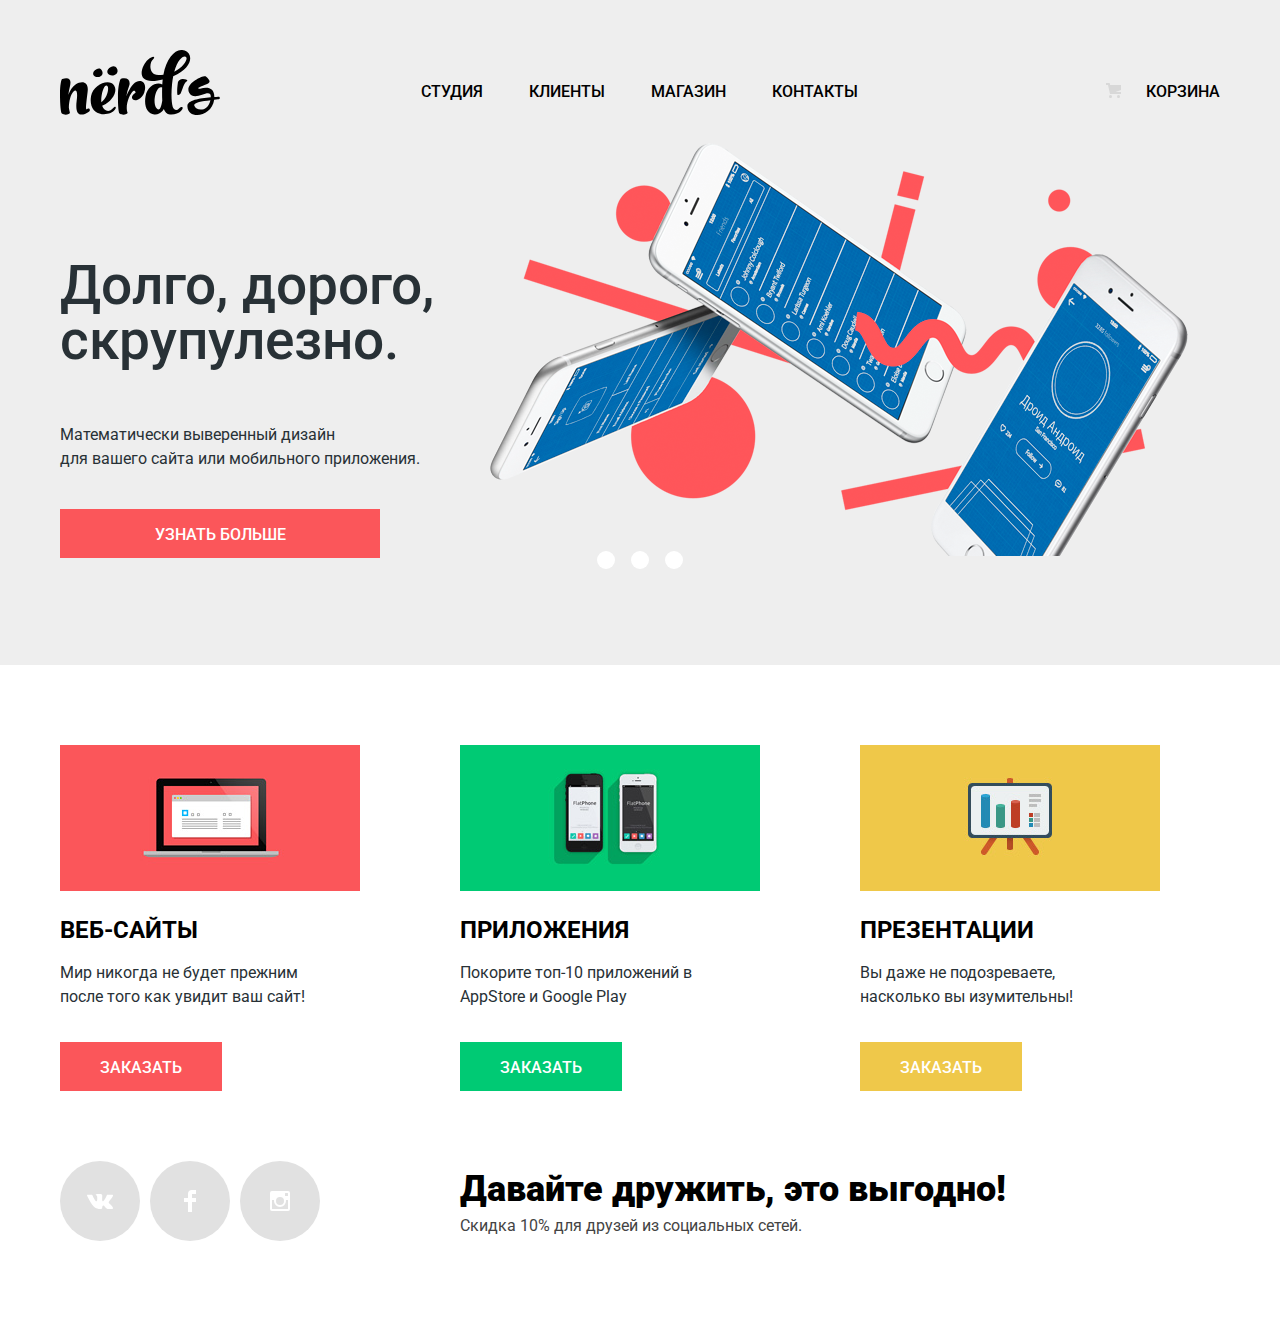
<file: index.html>
<!DOCTYPE html>
<html lang="ru">
  <head>
    <meta charset="utf-8">
    <title>Дизайн студия «nёrds»</title>
    <link href="https://fonts.googleapis.com/css?family=Roboto:400,500,700&amp;subset=cyrillic" rel="stylesheet">
    <link href="css/normalize.css" rel="stylesheet">
    <link href="css/stylesheet.css" rel="stylesheet">
  </head>
  <body>
    <header class="main-header">
      <div class="container">
        <nav class="main-navigation">
          <div class="header-col-logo">
            <a class="main-header-logo">
            <img src="img/nerds-logo.svg" width="160" height="65" alt="Логотип дизайн студии «nёrds»">
            </a>
          </div>
          <div class="header-col-site-navigation">
            <ul class="site-navigation">
              <li><a href="studio.html">Студия</a></li>
              <li><a href="clients.html">Клиенты</a></li>
              <li><a href="catalog.html">Магазин</a></li>
              <li><a href="contacts.html">Контакты</a></li>
            </ul>
          </div>
          <div class="header-col-shopping-cart">
            <ul class="shopping-cart-navigation">
              <li><a class="shopping-cart-link" href="shopping-cart.html">Корзина</a></li>
            </ul>
          </div>
        </nav>
      </div>
    </header>
    <main>
      <h1 class="visually-hidden">Дизайн студия «nёrds»</h1>
      <section class="slider">
        <div class="container flex-row">
          <h2 class="visually-hidden">Преимущества</h2>
          <div class="slider-controls">
            <i class="active"></i>
            <i></i>
            <i></i>
          </div>
          <ul class="slider-list">
            <li class="slider-item">
              <h3>Долго, дорого,<br> скрупулезно.</h3>
              <p>Математически выверенный дизайн<br> для вашего сайта или мобильного приложения.</p>
              <a class="slider-item-button button button-red" href="#">Узнать больше</a>
            </li>
            <li class="slider-item">
              <h3>Любим математику как никто другой</h3>
              <p>Никакого креатива, только математические формулы для расчета идеальных пропорций.</p>
              <a class="slider-item-button button" href="#">Узнать больше</a>
            </li>
            <li class="slider-item">
              <h3>Только ночь,<br> только хардкор</h3>
              <p>Работать днем, как все? Мы против этого.<br> Ближе к полуночи работа только начинается.</p>
              <a class="slider-item-button button" href="#">Узнать больше</a>
            </li>
          </ul>
        </div>
      </section>
      <section class="products-overview">
        <div class="container flex-row">
          <h2 class="visually-hidden">Все услуги</h2>
          <ul class="products-list">
            <li class="products-item">
              <img src="img/product-1.png" width="300" height="146" alt="Веб-саты">
              <h3>Веб-сайты</h3>
              <p>Мир никогда не будет прежним после того как увидит ваш сайт!</p>
              <a class="button button-red" href="#">Заказать</a>
            </li>
            <li class="products-item">
              <img src="img/product-2.png" width="300" height="146" alt="Приложения">
              <h3>Приложения</h3>
              <p>Покорите топ-10 приложений в AppStore и Google Play</p>
              <a class="button button-green" href="#">Заказать</a>
            </li>
            <li class="products-item">
              <img src="img/product-3.png" width="300" height="146" alt="Презентации">
              <h3>Презентации</h3>
              <p>Вы даже не подозреваете, насколько вы изумительны!</p>
              <a class="button button-yellow" href="#">Заказать</a>
            </li>
          </ul>
        </div>
      </section>
      <!-- НЕ нужно было размечать
        <section class="features">
              <h2 class="visually-hidden">О нас</h2>
              <b>Мы — маленькая, но гордая дизайн-студия из Краснодара.</b>
        <p>Исповедуем принципы минимализма и чистоты. Ставим математический расчет превыше креатива. Работаем не покладая рук, как роботы.</p>
        <h3>Выполняем заказы на разработку:</h3>
        <ul class="features-list">
                <li class="features-item">
                  Веб-сайтов любой сложности		
                </li>
          <li class="features-item">
                  Мобильных приложений для iOS и Android
                </li>
          <li class="features-item">
                  Слайдшоу и видео для корпоративных презентаций		
                </li>         
              </ul>
            </section>
         <section class="studio">
         <img src="img/colored-logo.svg" width="360" height="180" alt="Логотип дизайн студии «nёrds»">
         <p>C 2004 года Любим точность во всем:</p>
         <ul class="studio-list">
                <li class="studio-item">
                  <b>146%</b> Уровень самоотдачи		
                </li>
          <li class="studio-item">
                  <b>100%</b>Соблюдение сроков		
                </li>
          <li class="studio-item">
                  <b>50%</b>Минимальная предоплата		
                </li>
        </section>
        <section class="customers">
        <ul class="customers-list">
                <li> <a class="customer-logo"> 
          <img src="img/logo-1.png" width="199" height="68" alt="HTML Academy">
          </a>
          </li>
          <li> <a class="customer-logo"> 
          <img src="img/logo-2.png" width="209" height=90" alt="Barbershop Borodinski">
          </a>
          </li>
          <li> <a class="customer-logo"> 
          <img src="img/logo-3.png" width="185" height="52" alt="Pink">
          </a>
          </li>
          <li> <a class="customer-logo"> 
          <img src="img/logo-4.png" width="173" height="84" alt="MISHKA">
          </a>
          </li>
              </ul>
        </section>-->
    </main>
    <footer class="main-footer">
      <div class="container flex-row">
        <div class="footer-social ">
          <ul class="social-networks">
            <li>
              <a class="social-button" aria-label="Наша группа Vkontakte" href="#">
                <span class="visually-hidden">Вконтакте</span>
                <svg xmlns="http://www.w3.org/2000/svg" width="26" height="15" viewBox="0 0 26 15">
                  <path fill="#FFF" d="M16.138 11.51c.956-.309 2.18 2.04 3.483 2.939.978.681 1.727.534 1.727.534l3.473-.05s1.815-.112.957-1.554c-.071-.12-.503-1.069-2.585-3.022-2.177-2.043-1.882-1.712.739-5.244 1.597-2.153 2.236-3.468 2.036-4.028-.192-.539-1.365-.399-1.365-.399L20.69.713c-.381.001-.704.119-.851.515-.003.004-.621 1.666-1.445 3.079-1.741 2.989-2.436 3.148-2.724 2.961-.661-.433-.494-1.737-.494-2.664 0-2.897.432-4.105-.846-4.417-.427-.104-.739-.172-1.828-.182-1.392-.021-2.574 0-3.244.329-.445.223-.786.712-.579.74.26.035.843.16 1.155.586.401.552.389 1.789.389 1.789s.229 3.411-.54 3.834c-.528.29-1.25-.302-2.803-3.016-.793-1.388-1.392-2.922-1.392-2.922s-.116-.285-.326-.441c-.25-.185-.6-.244-.6-.244L.848.684S.29.7.085.946c-.182.218-.015.668-.015.668s2.909 6.881 6.203 10.347c3.02 3.182 6.452 2.971 6.452 2.971h1.555s.469-.054.709-.312c.224-.24.214-.691.214-.691s-.031-2.109.935-2.419z"/>
                </svg>
              </a>
            </li>
            <li>
              <a class="social-button" aria-label="Наша группа в Facebook" href="#">
                <span class="visually-hidden">Фейсбук</span>
                <svg xmlns="http://www.w3.org/2000/svg" width="12" height="22" viewBox="0 0 12 22">
                  <path fill="#FFF" d="M12 4V0H8a4 4 0 0 0-4 4v4H0v4h4v10h4V12h4V8H8V4h4z"/>
                </svg>
              </a>
            </li>
            <li>
              <a class="social-button" aria-label="Наша страница в Instagram" href="#">
                <span class="visually-hidden">Инстаграм</span>
                <svg xmlns="http://www.w3.org/2000/svg" width="20" height="20" viewBox="0 0 20 20">
                  <path d="M18 0H2a2 2 0 0 0-2 2v16a2 2 0 0 0 2 2h16a2 2 0 0 0 2-2V2a2 2 0 0 0-2-2zm-8 6a4 4 0 1 1-4 4 4 4 0 0 1 4-4zM2.5 18a.47.47 0 0 1-.5-.5V9h2.1a3.4 3.4 0 0 0-.1 1 6 6 0 1 0 12 0 3.4 3.4 0 0 0-.1-1H18v8.5a.47.47 0 0 1-.5.5zM18 4.5a.47.47 0 0 1-.5.5h-2a.47.47 0 0 1-.5-.5v-2a.47.47 0 0 1 .5-.5h2a.47.47 0 0 1 .5.5z" fill="#fff">
                  </path>
                </svg>
              </a>
            </li>
          </ul>
        </div>
        <div class="footer-promo">
          <p class="footer-label"><b>Давайте дружить, это выгодно!</b></p>
          <p class="footer-text">Скидка 10% для друзей из социальных сетей.</p>
        </div>
      </div>
    </footer>
    <section class="contact pop-up">
      <h2>Напишите нам</h2>
      <button class="modal-close" type="button">
      <img src="img/close-cross.svg" width="21" height="21" alt="Закрыть">
      </button>
      <form class="contact-form" action="https://echo.htmlacademy.ru" method="post">
        <p class="contact-item">
          <label for="contact-name">Ваше имя:</label>
          <input id="contact-name" type="text" name="name" value="" placeholder="Имя Фамилия">
        </p>
        <p class="contact-item">
          <label for="contact-email">Ваш e-mail:</label>
          <input id="contact-email" type="email" name="email" value="" placeholder="email@example.com">
        </p>
        <p class="contact-item">
          <label for="contact-comment">Текст письма:</label>
          <textarea name="comment" id="contact-comment" placeholder="В свободной форме"></textarea>
        </p>
        <button class="button button-red pop-up-button" type="submit">Отправить</button>
      </form>
    </section>
    <!-- НЕ нужно было размечать
      <div>
               <img src="img/map.png" width="1440" height="416" alt="Карта с адресом дизайн студии">
               <img src="img/map-marker.png" width="231" height="190" alt="Указатель на карте">
               <p class="footer-contacts">Nёrds design studio<br>
               191186, Санкт-Петербург,<br>
               ул. Б. Конюшенная, Д. 19/8<br>
               тел. +7 (812) 275-75-75<br>
               <a class="button" href="contacts.html">Напишите нам/a>
               </p>
      </div>-->
  </body>
</html>
</file>
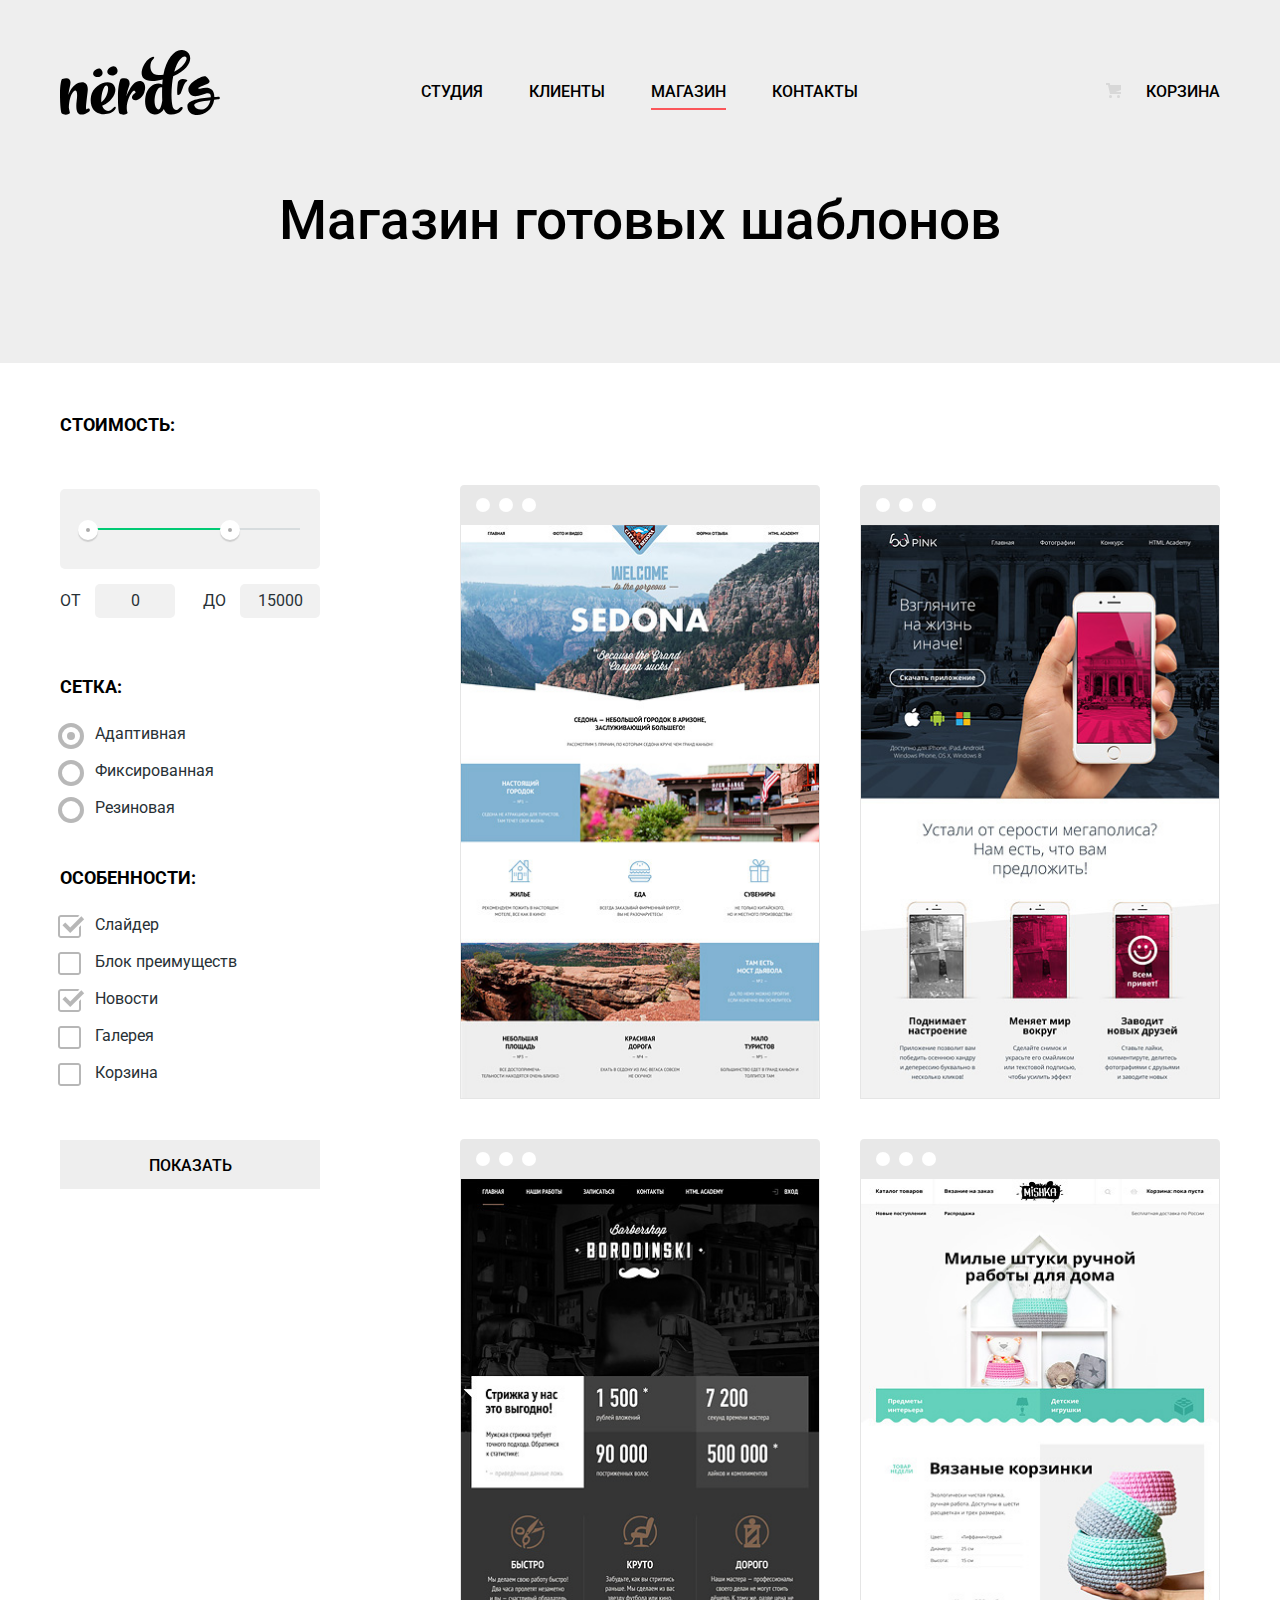
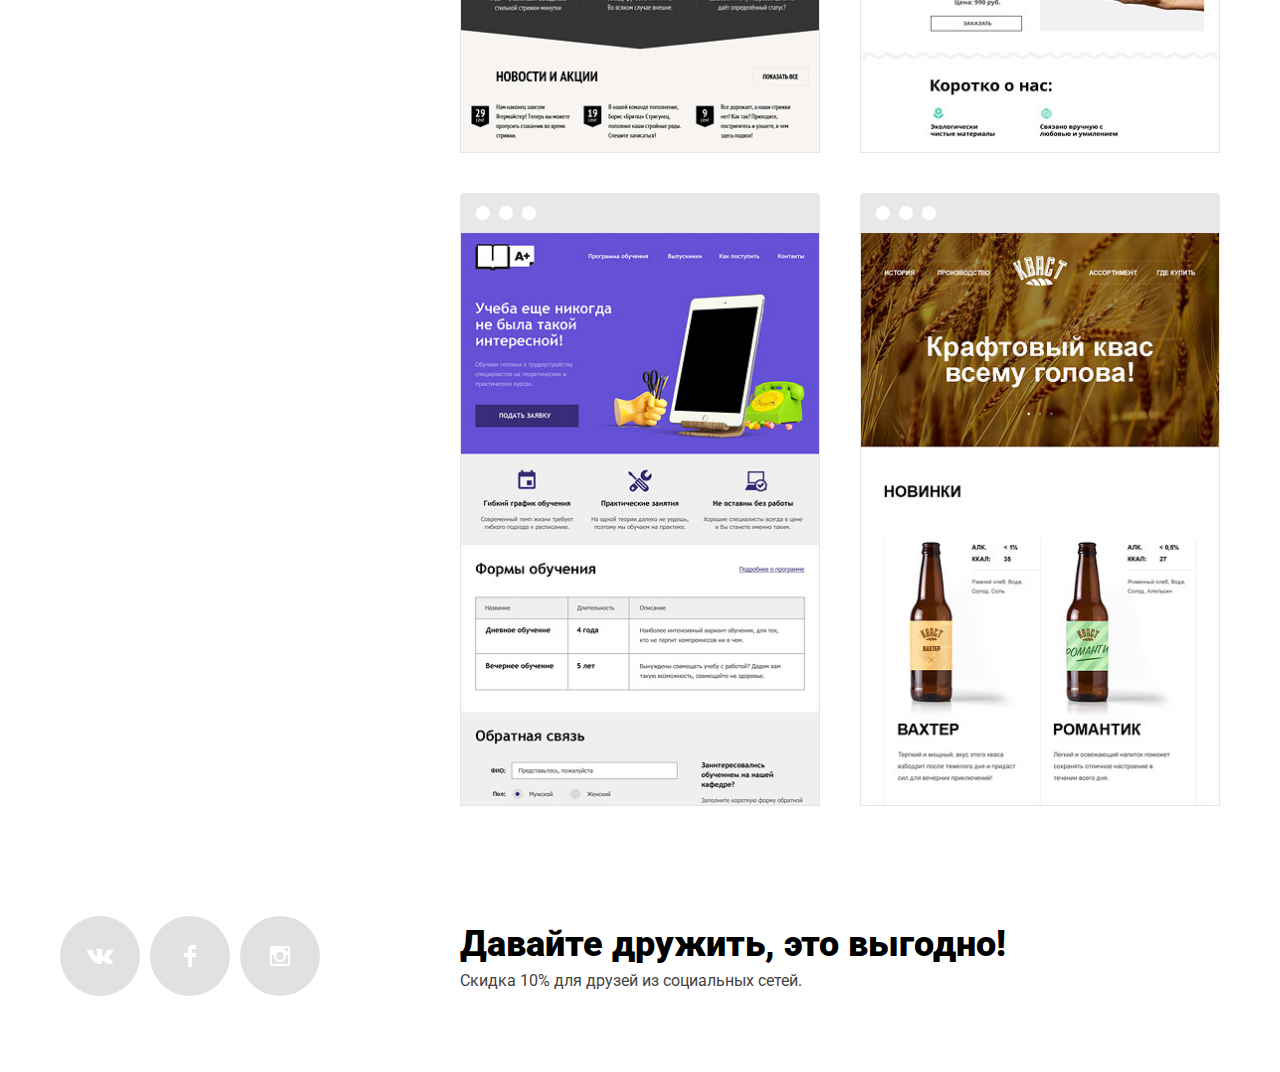
<file: catalog.html>
<!DOCTYPE html>
<html lang="ru">
  <head>
    <meta charset="utf-8">
    <title>Дизайн студия «nёrds»</title>
    <link href="https://fonts.googleapis.com/css?family=Roboto:400,500,700&amp;subset=cyrillic" rel="stylesheet">
    <link href="css/normalize.css" rel="stylesheet">
    <link href="css/stylesheet.css" rel="stylesheet">
  </head>
  <body class="inner-page">
    <header class="main-header">
      <div class="container">
        <nav class="main-navigation">
          <div class="header-col-logo">
            <a class="main-header-logo" href="index.html">
            <img src="img/nerds-logo.svg" width="160" height="65" alt="Логотип дизайн студии «nёrds»">
            </a>
          </div>
          <div class="header-col-site-navigation">
            <ul class="site-navigation">
              <li><a href="studio.html">Студия</a></li>
              <li><a href="clients.html">Клиенты</a></li>
              <li class="site-navigation-current"><a href="catalog.html">Магазин</a></li>
              <li><a href="contacts.html">Контакты</a></li>
            </ul>
          </div>
          <div class="header-col-shopping-cart">
            <ul class="shopping-cart-navigation">
              <li><a class="shopping-cart-link" href="shopping-cart.html">Корзина</a></li>
            </ul>
          </div>
        </nav>
      </div>
    </header>
    <main>
      <h1 class="page-title">Магазин готовых шаблонов</h1>
      <div class="container flex-row">
        <div class="catalog-columns">
          <section class="filters">
            <h2 class="visually-hidden">Фильтр макетов</h2>
            <form class="filter" method="get"
              action="https://echo.htmlacademy.ru">
              <fieldset class="filter-item">
                <legend>Стоимость:</legend>
                <div class="range-filter">
                  <div class="range-controls">
                    <div class="scale">
                      <div class="bar"></div>
                    </div>
                    <div class="toggle toggle-min"></div>
                    <div class="toggle toggle-max"></div>
                  </div>
                  <div class="price-controls">
                    <label class="min-price">от <input name="min-price" type="text" value="0"></label>
                    <label class="max-price">до <input name="max-price" type="text" value="15000"></label>
                  </div>
                </div>
              </fieldset>
              <fieldset>
                <legend>Сетка:</legend>
                <ul>
                  <li class="filter-option">
                    <input class="visually-hidden filter-input-radio" type="radio" name="layout-group" value="responsive" id="filter-responsive" checked>
                    <label for="filter-responsive">
                    Адаптивная
                    </label>
                  </li>
                  <li class="filter-option">
                    <input class="visually-hidden filter-input-radio" type="radio" name="layout-group" value="fixed" id="filter-fixed">
                    <label for="filter-fixed">
                    Фиксированная
                    </label>
                  </li>
                  <li class="filter-option">
                    <input class="visually-hidden filter-input-radio" type="radio" name="layout-group" value="liquid" id="filter-liquid">
                    <label for="filter-liquid">
                    Резиновая
                    </label>
                  </li>
                </ul>
              </fieldset>
              <fieldset>
                <legend>Особенности:</legend>
                <ul>
                  <li class="filter-option">
                    <input class="visually-hidden filter-input-checkbox" type="checkbox" name="slider" id="filter-slider" checked>
                    <label for="filter-slider">
                    Слайдер
                    </label>
                  </li>
                  <li class="filter-option">
                    <input class="visually-hidden filter-input-checkbox"  type="checkbox" name="advantages" id="filter-advantages">
                    <label for="filter-advantages">
                    Блок преимуществ
                    </label>
                  </li>
                  <li class="filter-option">
                    <input class="visually-hidden filter-input-checkbox" type="checkbox" name="news" id="filter-news" checked>
                    <label for="filter-news">
                    Новости
                    </label>
                  </li>
                  <li class="filter-option">
                    <input class="visually-hidden filter-input-checkbox" type="checkbox" name="gallery" id="filter-gallery">
                    <label for="filter-gallery">
                    Галерея
                    </label>
                  </li>
                  <li class="filter-option">
                    <input class="visually-hidden filter-input-checkbox" type="checkbox" name="shopcart" id="filter-shopcart">
                    <label for="filter-shopcart">
                    Корзина
                    </label>
                  </li>
                </ul>
              </fieldset>
              <button type="submit" class="button button-grey">Показать</button>
            </form>
          </section>
          <section class="catalog">
            <h2 class="visually-hidden">Список готовых шаблонов</h2>
            <ul class="catalog-list">
              <li class="catalog-item">
                <div class="browser-window"></div>
                <img src="img/template-1.jpg" width="360" height="576" alt="SEDONA - информационный сайт для туристов">
                <div class="catalog-pop-up">
                  <h3><a href="#">Sedona</a></h3>
                  <p>Информационный сайт для туристов</p>
                  <a class="button button-red" href="#"><b>9 900 руб.</b></a>
                </div>
              </li>
              <li class="catalog-item">
                <div class="browser-window"></div>
                <img src="img/template-2.jpg" width="360" height="576" alt="Продуктовый лендинг приложения для iOS и Android">
                <div class="catalog-pop-up">
                  <h3><a href="#">Pink App</a></h3>
                  <p>Продуктовый лендинг приложения для iOS и Android</p>
                  <a class="button button-red" href="#"><b>9 900 руб.</b></a>
                </div>
              </li>
              <li class="catalog-item">
                <div class="browser-window"></div>
                <img src="img/template-3.jpg" width="360" height="576" alt="Барбершоп Бородинский">
                <div class="catalog-pop-up">
                  <h3><a href="#">Barbershop</a></h3>
                  <p>Сайт салона красоты. Для мужчин, да.</p>
                  <a class="button button-red" href="#"><b>9 900 руб.</b></a>
                </div>
              </li>
              <li class="catalog-item">
                <div class="browser-window"></div>
                <img src="img/template-4.jpg" width="360" height="576" alt="Интернет магазин вязаных игрушек">
                <div class="catalog-pop-up">
                  <h3><a href="#">Mishka</a></h3>
                  <p>Интернет магазин вязаных игрушек</p>
                  <a class="button button-red" href="#"><b>9 900 руб.</b></a>
                </div>
              </li>
              <li class="catalog-item">
                <div class="browser-window"></div>
                <img src="img/template-5.jpg" width="360" height="576" alt="Лендинг курсов повышения квалификации">
                <div class="catalog-pop-up">
                  <h3><a href="#">A plus</a></h3>
                  <p>Лендинг курсов повышения квалификации</p>
                  <a class="button button-red" href="#"><b>9 900 руб.</b></a>
                </div>
              </li>
              <li class="catalog-item">
                <div class="browser-window"></div>
                <img src="img/template-6.jpg" width="360" height="576" alt="Промо-сайт производителя крафтового кваса">
                <div class="catalog-pop-up">
                  <h3><a href="#">Кваст</a></h3>
                  <p>Промо-сайт производителя крафтового кваса</p>
                  <a class="button button-red" href="#"><b>9 900 руб.</b></a>
                </div>
              </li>
            </ul>
          </section>
        </div>
      </div>
    </main>
    <footer class="main-footer">
      <div class="container flex-row">
        <div class="footer-social ">
          <ul class="social-networks">
            <li>
              <a class="social-button" aria-label="Наша группа Vkontakte" href="#">
                <span class="visually-hidden">Вконтакте</span>
                <svg xmlns="http://www.w3.org/2000/svg" width="26" height="15" viewBox="0 0 26 15">
                  <path fill="#FFF" d="M16.138 11.51c.956-.309 2.18 2.04 3.483 2.939.978.681 1.727.534 1.727.534l3.473-.05s1.815-.112.957-1.554c-.071-.12-.503-1.069-2.585-3.022-2.177-2.043-1.882-1.712.739-5.244 1.597-2.153 2.236-3.468 2.036-4.028-.192-.539-1.365-.399-1.365-.399L20.69.713c-.381.001-.704.119-.851.515-.003.004-.621 1.666-1.445 3.079-1.741 2.989-2.436 3.148-2.724 2.961-.661-.433-.494-1.737-.494-2.664 0-2.897.432-4.105-.846-4.417-.427-.104-.739-.172-1.828-.182-1.392-.021-2.574 0-3.244.329-.445.223-.786.712-.579.74.26.035.843.16 1.155.586.401.552.389 1.789.389 1.789s.229 3.411-.54 3.834c-.528.29-1.25-.302-2.803-3.016-.793-1.388-1.392-2.922-1.392-2.922s-.116-.285-.326-.441c-.25-.185-.6-.244-.6-.244L.848.684S.29.7.085.946c-.182.218-.015.668-.015.668s2.909 6.881 6.203 10.347c3.02 3.182 6.452 2.971 6.452 2.971h1.555s.469-.054.709-.312c.224-.24.214-.691.214-.691s-.031-2.109.935-2.419z"/>
                </svg>
              </a>
            </li>
            <li>
              <a class="social-button" aria-label="Наша группа в Facebook" href="#">
                <span class="visually-hidden">Фейсбук</span>
                <svg xmlns="http://www.w3.org/2000/svg" width="12" height="22" viewBox="0 0 12 22">
                  <path fill="#FFF" d="M12 4V0H8a4 4 0 0 0-4 4v4H0v4h4v10h4V12h4V8H8V4h4z"/>
                </svg>
              </a>
            </li>
            <li>
              <a class="social-button" aria-label="Наша страница в Instagram" href="#">
                <span class="visually-hidden">Инстаграм</span>
                <svg xmlns="http://www.w3.org/2000/svg" width="20" height="20" viewBox="0 0 20 20">
                  <path d="M18 0H2a2 2 0 0 0-2 2v16a2 2 0 0 0 2 2h16a2 2 0 0 0 2-2V2a2 2 0 0 0-2-2zm-8 6a4 4 0 1 1-4 4 4 4 0 0 1 4-4zM2.5 18a.47.47 0 0 1-.5-.5V9h2.1a3.4 3.4 0 0 0-.1 1 6 6 0 1 0 12 0 3.4 3.4 0 0 0-.1-1H18v8.5a.47.47 0 0 1-.5.5zM18 4.5a.47.47 0 0 1-.5.5h-2a.47.47 0 0 1-.5-.5v-2a.47.47 0 0 1 .5-.5h2a.47.47 0 0 1 .5.5z" fill="#fff">
                  </path>
                </svg>
              </a>
            </li>
          </ul>
        </div>
        <div class="footer-promo">
          <p class="footer-label"><b>Давайте дружить, это выгодно!</b></p>
          <p class="footer-text">Скидка 10% для друзей из социальных сетей.</p>
        </div>
      </div>
    </footer>
    <section class="contact pop-up">
      <h2>Напишите нам</h2>
      <button class="modal-close" type="button">
      <img src="img/close-cross.svg" width="21" height="21" alt="Закрыть">
      </button>
      <form class="contact-form" action="https://echo.htmlacademy.ru" method="post">
        <p class="contact-item">
          <label for="contact-name">Ваше имя:</label>
          <input id="contact-name" type="text" name="name" value="" placeholder="Имя Фамилия">
        </p>
        <p class="contact-item">
          <label for="contact-email">Ваш e-mail:</label>
          <input id="contact-email" type="email" name="email" value="" placeholder="email@example.com">
        </p>
        <p class="contact-item">
          <label for="contact-comment">Текст письма:</label>
          <textarea name="comment" id="contact-comment" placeholder="В свободной форме"></textarea>
        </p>
        <button class="button button-red pop-up-button" type="submit">Отправить</button>
      </form>
    </section>
    <!-- НЕ нужно было размечать
      <div>
               <img src="img/map.png" width="1440" height="416" alt="Карта с адресом дизайн студии">
               <img src="img/map-marker.png" width="231" height="190" alt="Указатель на карте">
               <p class="footer-contacts">Nёrds design studio<br>
               191186, Санкт-Петербург,<br>
               ул. Б. Конюшенная, Д. 19/8<br>
               тел. +7 (812) 275-75-75<br>
               <a class="button" href="contacts.html">Напишите нам/a>
               </p>
      </div>-->
  </body>
</html>
</file>
<file: css/stylesheet.css>
body {
  margin: 0;
  font-family: "Roboto", Helvetica, Arial, sans-serif;
  font-size: 16px;
  line-height: 24px;
  font-weight: 400;
  color: #283136;
  background-color: #ffffff; 
}

a {
  text-decoration: none;
  color: #000000;
}

.container {
  width: 1200px;
  margin: 0 auto;
  padding: 0 20px;
  box-sizing: border-box;
}

.flex-row {
  display: flex;
}

img {
  max-width: 100%;
  height: auto;
}

.visually-hidden {
  position: absolute;
  width: 1px;
  height: 1px;
  clip: rect(0, 0, 0, 0);
}

.main-header {
  background-color: #eeeeee;
  padding-top: 50px;
}

 .main-header-logo {
  height: 65px;
  order: 0;
 }

.header-col-logo {
  width: 300px;	
}

.header-col-site-navigation {
  width: 560px;	
  padding-left: 82px;
  align-items: flex-end;
}

.header-col-shopping-cart {
  width: 300px;	
 }

.slider-item {
  display: none;
}

.slider-item:nth-child(1) {
  display: block;
}

.slider {
  position: relative;
  background-color: #eeeeee;
  margin-bottom: 80px;
}

.slider-controls {
  position: absolute;
  left: 50%;
  bottom: 104px;
  z-index: 100;
  
  width: 160px;
  height: 18px;

  text-align: center;
  font-size: 0;
  transform: translateX(-50%);
}

.slider-controls i {
  position: relative;
  display: inline-block;
  width: 18px;
  height: 18px;
  padding: 8px;
  border-radius: 50%;
  cursor: pointer;
}
  
.slider-controls i::after {
  content: "";
  position: absolute;
  top: 8px;
  left: 8px;
  z-index: 1;
  width: 18px;
  height: 18px;
  
  background: #ffffff;
  border-radius: 50%;
}

.slider-controls .active::before {
  
}

.slider-list {
  width: 100%;
  margin: 0;
  margin-bottom: 27px;
  padding: 0;
  list-style: none;
}

.slider-item {
  display: none;
  padding: 78px 0 80px 0;
}

.slider-item:nth-child(1) {
  display: block;
}

.slider-item:nth-child(1) {
  background-image: url("../img/slide-1.png");
  background-repeat: no-repeat;
  background-position: 93% 18px;
}

.slider-item:nth-child(2) {
  background-image: url("../img/slide-2.png");
  background-repeat: no-repeat;
  background-position: 100% 0;
}

.slider-item:nth-child(3) {
  background-image: url("../img/slide-3.png");
  background-repeat: no-repeat;
  background-position: 100% 20px;
}

.slider-item h3 {
  font-size: 55px;
  line-height: 55px;
  font-weight: 500;
}

.slider-item p {
  max-width: 430px;
  margin: 0;
  margin-bottom: 38px;
}

.slider-item-button {
  display: block;
  width: 240px;
  padding: 13px 0;
}

.visually-hidden:not(:focus):not(:active),
input[type="checkbox"].visually-hidden,
input[type="radio"].visually-hidden {
  position: absolute;
  width: 1px;
  height: 1px;
  margin: -1px;
  border: 0;
  padding: 0;
  white-space: nowrap;
  clip-path: inset(100%);
  clip: rect(0 0 0 0);
  overflow: hidden;
}

.main-header-logo:hover,
.main-header-logo:focus {
  opacity: 0.8; 
}

.main-header-logo:active {
  opacity: 0.3; 	
}

.main-navigation {
  font-size: 16px;
  line-height: 30px;
  color: #000000;
  background-color: #eeeeee;
  width: 100%;
  display: flex;
  align-items: flex-end;
  flex-direction: row;
  justify-content: space-between;
  margin: 0;
  padding: 0;
 }

.site-navigation {
  display: flex;
  flex-wrap: wrap;
  margin: 0;
  padding: 0;
  list-style: none;
}
.site-navigation ul {
  margin: 0;
  padding: 0;
}

.site-navigation li {
  margin-right: 46px;
}

.site-navigation a:last-child {
  margin-right: 0;
}

.site-navigation-current {
  position: relative;
}

.site-navigation-current a:not([href]) {
  background-color: #eeeeee;
 }

.site-navigation-current::after {
  content: "";

  position: absolute;
  right: 0;
  bottom: 15px;
  left: 0;
  height: 2px;

  background-color: #fb565a;
}

.site-navigation,
.shopping-cart-navigation {
  list-style: none;
  font-weight: 500;
}

.site-navigation,
.shopping-cart-navigation {
  color: #000000;
  text-transform: uppercase;
}

.site-navigation a,
.shopping-cart-navigation a {
  padding-bottom: 18px;
}

.shopping-cart-navigation {
  display: flex;
  padding: 0;
  margin: 0;
  margin-left: auto;
  list-style: none;
}
  
.shopping-cart-navigation {
  justify-content: flex-end;	
}

.shopping-cart-navigation .shopping-cart-link {
  position: relative;
  padding-left: 50px;
}

.shopping-cart-link::before {
  content: "";
  position: absolute;
  top: 6px;
  left: 10px;
  width: 16px;
  height: 16px;
  background-image: url("../img/cart-icon.svg");
  background-repeat: no-repeat;
  background-position: 0 0;
  opacity: 0.3;
}

.site-navigation a,
.shopping-cart-navigation a {
  display: block;
  vertical-align: middle;
}

.site-navigation a:hover,
.site-navigation a:focus {
 color: #fb565a;
 outline: none;
}

.shopping-cart-navigation a:hover,
.shopping-cart-navigation a:focus {
  color: #fb565a;
  outline: none;
}

.site-navigation a:active,
.shopping-cart-navigation a:active {
  color: rgba(0, 0, 0, 0.3);
}

.catalog-list {
  display: flex;
  flex-wrap: wrap;
  padding: 0;
  margin: 0;
  list-style: none;
  margin-top: 75px;
}

.browser-window {
  opacity: 0.12;
  background-image: url(../img/browser.svg); 
  height: 40px;
  width: 360px;
}

.catalog {
  width: 760px;
 }
  
.catalog-columns {
  display: flex;
  justify-content: space-between;
}

.catalog-item:hover .browser-window{
  opacity: 1; 
  box-shadow: 0px 6px 15px 0px rgba(0, 0, 0, 0.25);	
}

.catalog-item:hover {
  box-shadow: 0px 6px 15px 0px rgba(0, 0, 0, 0.25);	
}

.catalog-item {
  position:relative;
  text-transform: uppercase;
  width: 360px;
  margin-bottom: 40px;
  margin-right: 40px;
}

.catalog-item:nth-child(2n) {
  margin-right: 0;
}

.catalog-item a {
  display: flex;
  flex-direction: column;
}

.catalog-item p {
  display: block;
  text-transform: none;
  color: #666666;
  line-height: 18px;
}

.catalog-item h3 {
  order: 1;
  color: #000000;
  font-size: 18px;
  line-height: 30px;
}

.catalog-item img {
  display: block;
  border: 1px solid rgba(0,1,1,0.1);
  box-sizing: border-box;
  border-top: none;
}

.catalog-pop-up {
  display: flex;
  position:absolute;
  left:0;
  bottom:0;
  text-align: center;
  padding: 35px 60px 43px;
  display:none;
  background-color: #eeeeee;
 }
 
.catalog-pop-up h3 {
  margin: 0;
}
 
.catalog-item:hover .catalog-pop-up {
  display:block;
}

.page-title {
  color: #000000;
  font-size: 55px;
  line-height: 55px;	
  font-weight: 500;
  text-align: center;
  background-color: #eeeeee;
  margin: 0;
  padding: 0;
  padding-top: 68px;
  padding-bottom: 115px;
  margin-bottom: 47px;
}

.page-title h1 {
  margin: 0;
  padding: 0;
}	

.products-list {
  display: flex;
  align-items: flex-start;
  margin: 0;
  padding: 0;
  list-style: none;
  margin-right: 100px;
  justify-content: space-between;
}

.products-item {
  width: 300px;
  text-transform: uppercase;
  padding-right: 100px;
}

.products-item:last-child {
  padding-right: 60px;
}

.products-item p {
  text-transform: none;
  margin-bottom: 33px;
  padding-right: 40px;
}

.products-item h3 {
  position: relative;
  color: #000000;
  font-size: 24px;
  line-height: 30px;
  margin: 0;
  margin-top: 17px;
  margin-bottom: 16px;
}

.button {
  display: inline-block;
  padding: 17px 40px 14px;
  font: inherit;
  font-size: 16px;
  line-height: 18px;
  text-align: center;
  color: #ffffff;
  font-weight: 500;
  vertical-align: middle;
  text-transform: uppercase;
  border: none;
}

.button.button-red {
  background-color: #fb565a;
 }
  
.button.button-red:hover,
.button.button-red:focus {
  background-color: #e74246;	
}

.button.button-red:active {
  background-color: #d7373b;
  color: rgba(255,255,255, 0.3);
  box-shadow: inset 0px 3px 0px 0px rgba(0, 1, 1, 0.1);
}
 
.button.button-green {
  background-color: #00ca74;
}

.button.button-green:hover,
.button.button-green:focus {
  background-color: #00bc6c;	
}

.button.button-green:active {
  background-color: #00aa62;
  color: rgba(255,255,255, 0.3);
  box-shadow: inset 0px 3px 0px 0px rgba(0, 1, 1, 0.1);
}

.button.button-yellow {
  background-color: #efc84a;
}

.button.button-yellow:hover,
.button.button-yellow:focus {
  background-color: #eab534;	
}

.button.button-yellow:active {
  background-color: #e5a722;
  color: rgba(255,255,255, 0.3);
  box-shadow: inset 0px 3px 0px 0px rgba(0, 1, 1, 0.1);
}
 
.button.button-grey {
  background-color: #eeeeee;
  color: #000000;
  position: absolute;
  width: 260px; 
  outline: none;
  margin-top: 12px;
}

.button.button-grey:hover,
.button.button-grey:focus {
  background-color: #dfdfdf;
}

.button.button-grey:active {
  background-color: #d5d5d5;
  color: rgba(0, 0, 0, 0.3);
  box-shadow: inset 0px 3px 0px 0px rgba(0, 1, 1, 0.1);	
}

.filter {
  width: 260px;
  margin-right: 140px;
}

.filter fieldset {
  padding: 0;
  margin: 0;
  margin-bottom: 45px;
  border: none;
}

.filter fieldset:first-child {
  margin-bottom: 54px;
}

.filter legend:first-child {
  margin-bottom: 22px;
}

.filter legend {
  margin-bottom: 14px;
  font-size: 18px;
  line-height: 30px;
  color: #000000;
  text-transform: uppercase;
  font-weight: 700;
 }

.filter ul {
  padding: 0;
  margin: 0;
  list-style: none;
  line-height: 20px;
}

.filter li {
  position: relative;
}
.filter-item {
  margin: 0;
  padding: 0;
  border: none;
}

.filter-item legend {
  font-size: 18px;
  line-height: 30px;
  text-transform: uppercase;
  font-weight: 700;
}

.range-controls {
  position: relative;
  height: 41px;
  margin-bottom: 15px;
  padding-top: 39px;
  padding-right: 20px;
  padding-left: 20px;
  background-color: #f1f1f1;
  border-radius: 5px;
}

.range-controls .toggle {
  position: absolute;
  top: 31px;
  left: 0;
  
  width: 4px;
  height: 4px;
  padding: 0;

  border: 8px solid #ffffff;
  background-color: #ababab;
  box-shadow: 0 2px 1px 0 #cfcfcf;
  border-radius: 50%;
  cursor: pointer;
}

.range-controls .toggle-min {
  left: 18px;
}

.range-controls .toggle-max {
  left: 160px;
}

.price-controls label {
  display: inline-block;
  width: 50%;
  font-size: 16px;
  text-transform: uppercase;
}

.price-controls {
  font-size: 0;
}

.price-controls input {
  width: 60px;
  padding: 8px 10px;
  margin-left: 10px;
  font-family: Roboto, Helvetica, Arial, sans-serif;
  font-size: 16px;
  text-align: center;
  color: #283136;
  border: none;
  border-radius: 5px;
  background: #f1f1f1;
}

.max-price {
  text-align: right;
}

.range-controls .scale {
  height: 2px;
  background: #d7dcde;
}

.range-controls .bar {
  width: 70%;
  height: 2px;
  background: #00ca74;
}

.range-filter {
  width: 260px;
  margin-top: 27px;
}

.filter-option {
  margin-bottom: 17px;
  padding-left: 35px;
}

.filter-option:last-child {
  margin-bottom: 0px;
}

.filter-option:last-child {
  margin-bottom: 0px;
}

.filter-option label {
  position: relative;
  display: block;
  cursor: pointer;
  user-select: none;
}

.filter-input-radio + label::before {
  content: "";
  position: absolute;
  left: -37px;
  top: -1px;
  width: 18px;
  height: 18px;
  border: 4px solid rgba(77, 77, 77, 0.4);
  border-radius: 50%;
}

.filter-input-radio:hover + label::before {
  border: 4px solid #4d4d4d;
}

.filter-input-radio:checked + label::after {
  content: "";
  position: absolute;
  top: 8px;
  left: -28px;
  width: 8px;
  height: 8px;
  background-color: rgba(77, 77, 77, 0.4);
  border-radius: 50%;
}

.filter-input-radio:hover + label::after {
 background-color: #4d4d4d;
}

.filter-input-radio:disabled + label {
  color: rgba(77, 77, 77, 0.1);
 }
.filter-input-radio:disabled + label::after {
  opacity: 0.1;
 }
 
 .filter-input-radio:disabled + label::before {
  opacity: 0.1;
 }
 
.filter-input-checkbox + label::before {
  content: "";
  position: absolute;
  width: 23px;
  height: 23px;
  background-image: url("../img/checkbox-off.svg");
  background-repeat: no-repeat;
  background-position: 0 0;
  opacity: 0.4;
  left: -37px;
  top: 0;
}

.filter-input-checkbox:checked + label::after {
  content: "";
  position: absolute;
  left: -37px;
  width: 27px;
  height: 23px;
  background-image: url("../img/checkbox-on.svg");
  background-repeat: no-repeat;
  background-position: 0 0;
  opacity: 0.4;
 }
 
.filter-input-checkbox:checked + label::before {
  display: none;
  opacity: 0;
}
.filter-input-checkbox:checked:hover + label::before {
  display: none;
  opacity: 0;
}
	
.filter-input-checkbox:hover + label::before {
 opacity: 1;
}

.filter-input-checkbox:hover + label::after {
 opacity: 1;
}
	
.filter-input-checkbox:disabled + label {
  color: rgba(77, 77, 77, 0.1);
 }
 
.filter-input-checkbox:disabled + label::after {
  opacity: 0.1;
}
 
 .filter-input-checkbox:disabled + label::before {
  opacity: 0.1;
}
 
 .contact.pop-up h2 {
  color: #000000;
  font-size: 45px;
  line-height: 45px;
  margin: 0;
  margin-bottom: 50px;  
}

.contact.pop-up {
  display: none;
  /*position: fixed;*/
  width: 960px;
  padding: 75px 100px 85px;
  box-sizing: border-box;
  position: absolute;
  background-color: #ffffff;
  left: 50%;
  top: 50%;
  transform: translate(-50%, -50%);
  box-shadow: 0px 5px 40px 0px rgba(0, 0, 0, 0.75); 
}
  
.contact-form {
  display: flex;
  color: #444444;
  flex-wrap: wrap;  
  font: inherit;
  justify-content: space-between;
}

.contact-form:focus {
  color: #000000;

}

.contact-form label {
  color: #000000;	
  line-height: 18px;
  font-weight: 700;
}

.modal-close {
  position: absolute;
  opacity: 0.3;
  border: 0; 
  background-color: #ffffff;
  top: 95px;
  right: 85px;
  cursor: pointer;
}

.modal-close:hover {
  opacity: 1;
}

.contact-form input[type="text"],
.contact-form input[type="email"],
.contact-form textarea {
  border: 2px solid #d7dcde;
  border-radius: 3px;
}

input[type="text"]::placeholder,
input[type="email"]::placeholder,
textarea::placeholder {
  color: rgba(68, 68, 68, 0.5); 
}

input:focus::placeholder,
textarea:focus::placeholder {
  color: #444444; 
}

.contact-form input[type="text"]:focus,
.contact-form input[type="email"]:focus,
.contact-form textarea:focus {
  border-color: #000000;
  outline: none;
}


.contact-form input[type="text"]:invalid, 
.contact-form input[type="email"]:invalid {
  border-color: #e74246;
  color: #e74246;
}


.contact-item input {
  width: 360px;
  height: 50px;
  margin: 0;
  margin-bottom: 35px;
  margin-top: 12px;
  box-sizing: border-box;
  padding-left: 16px;
}

.contact-item textarea {
  width: 760px;
  height: 118px;
  resize: none;
  margin: 0;
  margin-bottom: 48px;
  margin-top: 12px;
  box-sizing: border-box;
  padding-left: 16px;
  padding-top: 14px;
}	

.contact-item label {
  display: block;
}

.contact-item {
  margin: 0;
}

.button.button-red.pop-up-button {
  display: block;
  width: 260px;
}

.main-footer {
  margin: 70px 0;
  padding: 0;
  flex-direction: row;
}
 
.main-footer.container {
  align-items: center;	 
}
  
.footer-label {
  font: inherit;
  color: #000000;
  font-size: 36px;
  line-height: 36px;
  font-weight: 700;
  padding: 0;
  margin: 0;
  margin-bottom: 8px;
}

.footer-social {
  text-align: center;
  width: 260px;  
  margin-right: 140px;
}

.footer-social ul {
  display: flex;
  flex-wrap: wrap;
  justify-content: space-between;
  width: 260px; 
  margin: 0 auto;
  padding: 0;
  list-style: none;
}

.footer-promo {
  width: 760px;
  text-align: left;
  padding-top: 10px;
  padding-bottom: 10px;
}
  
.footer-text {
  line-height: 22px;
  color: #444444;
  margin: 0;
  padding: 0; 
}

.social-button {
  display: flex;
  align-items: center;
  justify-content: center;
  width: 80px;
  height: 80px;
  color: #ffffff;
  background-color: #e1e1e1;
  border-radius:80px;
}

.social-button:hover,
.social-button:focus {
  background-color: #e74246;		
}

.social-button:active {
  color: rgba(255,255,255, 0.3);
  background-color: #d7373b;
  box-shadow: inset 0px 3px 0px 0px rgba(0, 1, 1, 0.1);	
}

.social-button:active svg {
  opacity: 0.3;
}

.modal h2 {
  font-size: 45px;
  line-height: 45px;
}

.contact-form {
 font: inherit;
 }


.contact-form input:focus {
  border-color: #000000;
  color: #000000;
}

.contact-form input:invalid {
  border-color: #e74246;
  color: #e74246;
}
</file>
